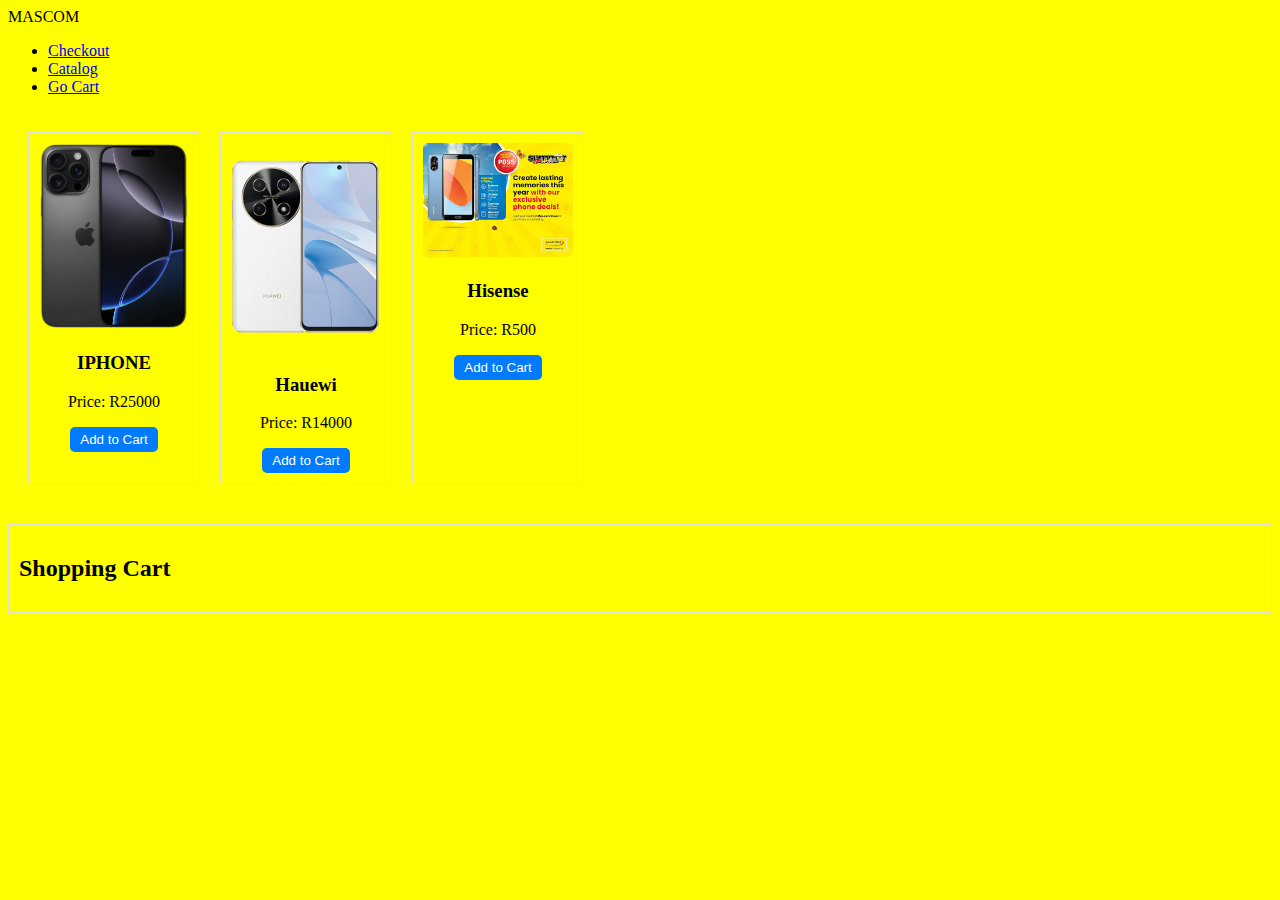
<file: MAGWACA/AddtoCut.html>
<!DOCTYPE html>
<html lang="en">
  <head>
    <meta charset="UTF-8" />
    <meta name="viewport" content="width=device-width, initial-scale=1.0" />
    <title>ADD TO CART</title>
    <header>
      <div class="logo">MASCOM</div>
      <nav>
        <ul>
          <li><a href="Checkout.html">Checkout</a></li>
          <li><a href="catalog.html">Catalog</a></li>
          <li><a href="AddtoCut.html">Go Cart</a></li>
        </ul>
      </nav>
    </header>
    <style>
      body {
        background-color: yellow;
      }
      .product-container {
        display: flex;
        gap: 20px;
        padding: 20px;
      }
      .product {
        border: 1px solid #ddd;
        padding: 10px;
        text-align: center;
        width: 150px;
      }
      .product img {
        width: 100%;
        height: auto;
        border-radius: 5px;
      }
      .cart {
        margin-top: 20px;
        padding: 10px;
        border: 1px solid #ddd;
      }
      button {
        padding: 5px 10px;
        background-color: #007bff;
        color: white;
        border: none;
        border-radius: 5px;
        cursor: pointer;
      }
      button:hover {
        background-color: #0056b3;
      }
    </style>
  </head>
  <body>
    <div class="product-container">
      <div class="product">
        <img src="iphone-16-pro-max-black-cbu.webp" alt="Product 1" />
        <h3>IPHONE</h3>
        <p>Price: R25000</p>
        <button onclick="addToCart('IPHONE')">Add to Cart</button>
      </div>
      <div class="product">
        <img src="03-huawei-nova-13i-white.webp" alt="Product 2" />
        <h3>Hauewi</h3>
        <p>Price: R14000</p>
        <button onclick="addToCart('Hauewi')">Add to Cart</button>
      </div>
      <div class="product">
        <img src="Hisense.jpeg" alt="Product 3" />
        <h3>Hisense</h3>
        <p>Price: R500</p>
        <button onclick="addToCart('Hisense')">Add to Cart</button>
      </div>
    </div>

    <div class="cart">
      <h2>Shopping Cart</h2>
      <ul id="cart-items"></ul>
    </div>

    <script>
      function addToCart(productName) {
        const cartItems = document.getElementById("cart-items");
        const newItem = document.createElement("li");
        newItem.textContent = productName;
        cartItems.appendChild(newItem);
        alert(`${productName} added to cart!`);
      }
    </script>
  </body>
</html>
</file>
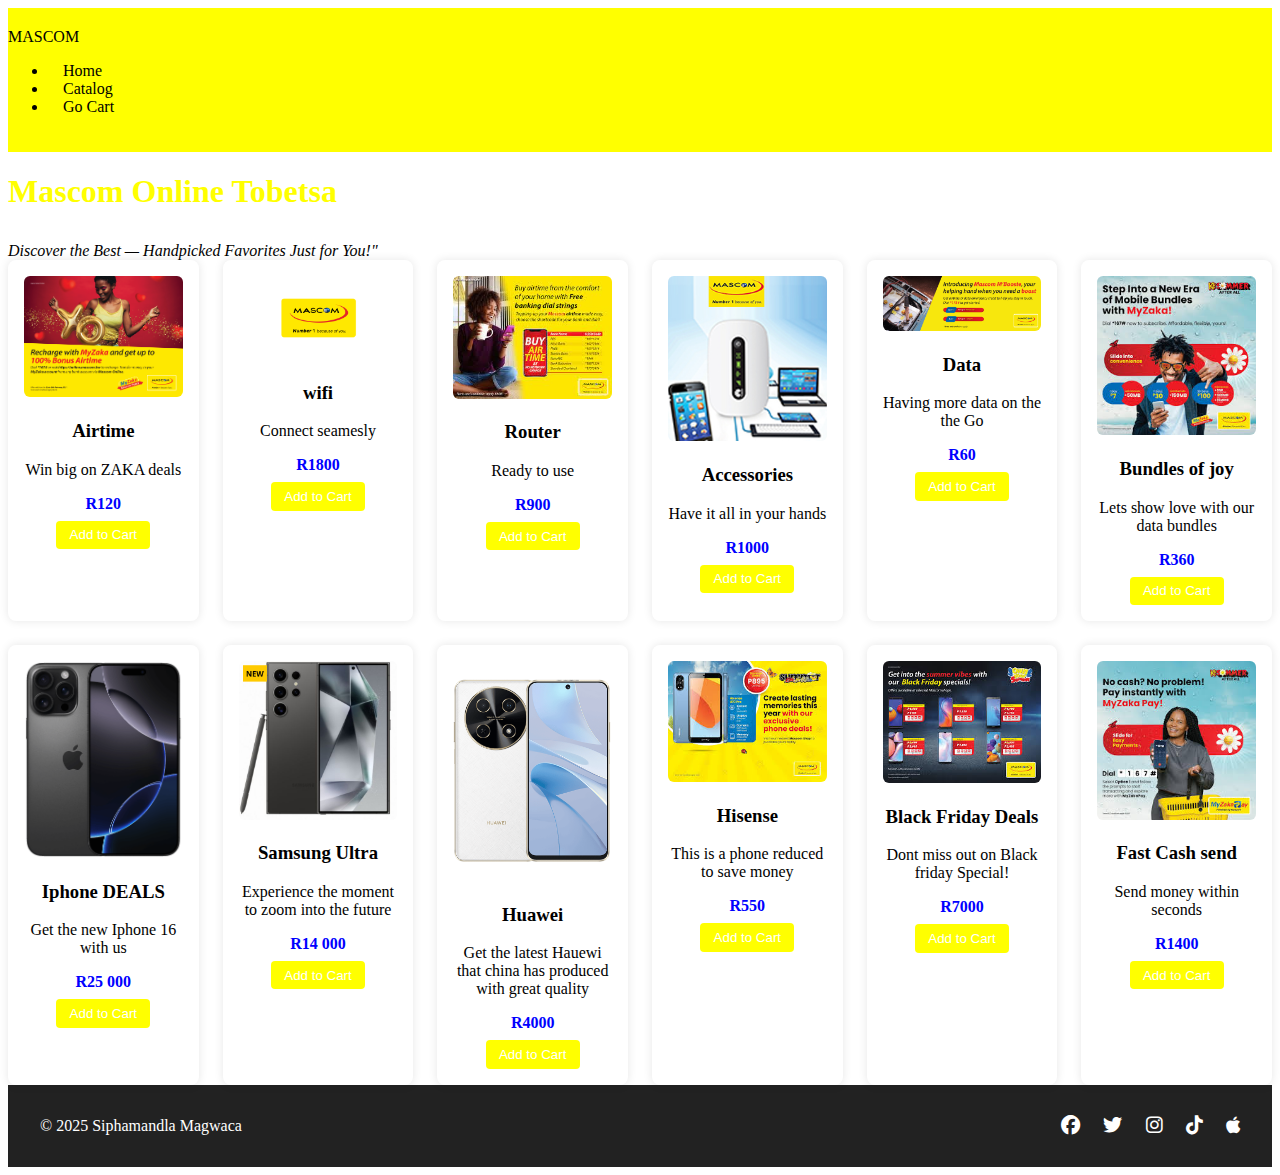
<file: MAGWACA/catalog.html>
<!DOCTYPE html>
<html lang="en">
  <head>
    <meta charset="UTF-8" />
    <title>MASCOM - Catalog</title>
    <link rel="stylesheet" href="styles2.css" />

    <link
      rel="stylesheet"
      href="https://cdnjs.cloudflare.com/ajax/libs/font-awesome/6.5.0/css/all.min.css"
    />
  </head>
  <body>
    <header>
      <div class="logo">MASCOM</div>
      <nav>
        <ul>
          <li><a href="index.html">Home</a></li>
          <li><a href="catalog.html">Catalog</a></li>
          <li><a href="AddtoCut.html">Go Cart</a></li>
        </ul>
      </nav>
    </header>

    <main class="catalog">
      <h1>Mascom Online Tobetsa</h1>
      <em>Discover the Best — Handpicked Favorites Just for You!"</em>
      <div class="products">
        <div class="product">
          <img src="ZAKA.jpeg" alt="Product 1" />
          <h3>Airtime</h3>
          <p>Win big on ZAKA deals</p>
          <p class="price">R120</p>
          <button>Add to Cart</button>
        </div>

        <div class="product">
          <img src="Mascom-520x270-1.png" alt="Product 2" />
          <h3>wifi</h3>
          <p>Connect seamesly</p>
          <p class="price">R1800</p>
          <button>Add to Cart</button>
        </div>

        <div class="product">
          <img src="Mascom3.jpeg" alt="Product 3" />
          <h3>Router</h3>
          <p>Ready to use</p>

          <p class="price">R900</p>
          <button>Add to Cart</button>
        </div>

        <div class="product">
          <img src="Mascon prdt.jpg" alt="Product 4" />
          <h3>Accessories</h3>
          <p>Have it all in your hands</p>
          <p class="price">R1000</p>
          <button>Add to Cart</button>
        </div>

        <div class="product">
          <img src="Ntleiks.jpg" alt="Product 5" />
          <h3>Data</h3>
          <p>Having more data on the the Go</p>
          <p class="price">R60</p>
          <button>Add to Cart</button>
        </div>

        <div class="product">
          <img src="Budles.jpeg" alt="Product 6" />
          <h3>Bundles of joy</h3>
          <p>Lets show love with our data bundles</p>
          <p class="price">R360</p>
          <button>Add to Cart</button>
        </div>

        <div class="product">
          <img src="iphone-16-pro-max-black-cbu.webp" alt="Product 7" />
          <h3>Iphone DEALS</h3>
          <p>Get the new Iphone 16 with us</p>

          <p class="price">R25 000</p>
          <button>Add to Cart</button>
        </div>

        <div class="product">
          <img src="phone-3.jpg" alt="Product 8" />
          <h3>Samsung Ultra</h3>
          <p>Experience the moment to zoom into the future</p>
          <p class="price">R14 000</p>
          <button>Add to Cart</button>
        </div>

        <div class="product">
          <img src="03-huawei-nova-13i-white.webp" alt="Product 9" />
          <h3>Huawei</h3>
          <p>
            Get the latest Hauewi that china has produced with great quality
          </p>
          <p class="price">R4000</p>
          <button>Add to Cart</button>
        </div>

        <div class="product">
          <img src="Hisense.jpeg" alt="Product 10" />
          <h3>Hisense</h3>
          <p>This is a phone reduced to save money</p>
          <p class="price">R550</p>
          <button>Add to Cart</button>
        </div>

        <div class="product">
          <img src="Black friday.jpeg" alt="Product 11" />
          <h3>Black Friday Deals</h3>
          <p>Dont miss out on Black friday Special!</p>
          <p class="price">R7000</p>
          <button>Add to Cart</button>
        </div>

        <div class="product">
          <img src="instant pay.jpeg" alt="Product 12" />
          <h3>Fast Cash send</h3>
          <p>Send money within seconds</p>
          <p class="price">R1400</p>
          <button>Add to Cart</button>
        </div>
      </div>
    </main>

    <footer>
      <p>&copy; 2025 Siphamandla Magwaca</p>
      <div class="socials">
        <a href="#"><i class="fab fa-facebook"></i></a>
        <a href="#"><i class="fab fa-twitter"></i></a>
        <a href="#"><i class="fab fa-instagram"></i></a>
        <a href="#"><i class="fab fa-tiktok"></i></a>
        <a href="#"><i class="fab fa-apple"></i></a>
      </div>
    </footer>
  </body>
</html>
</file>
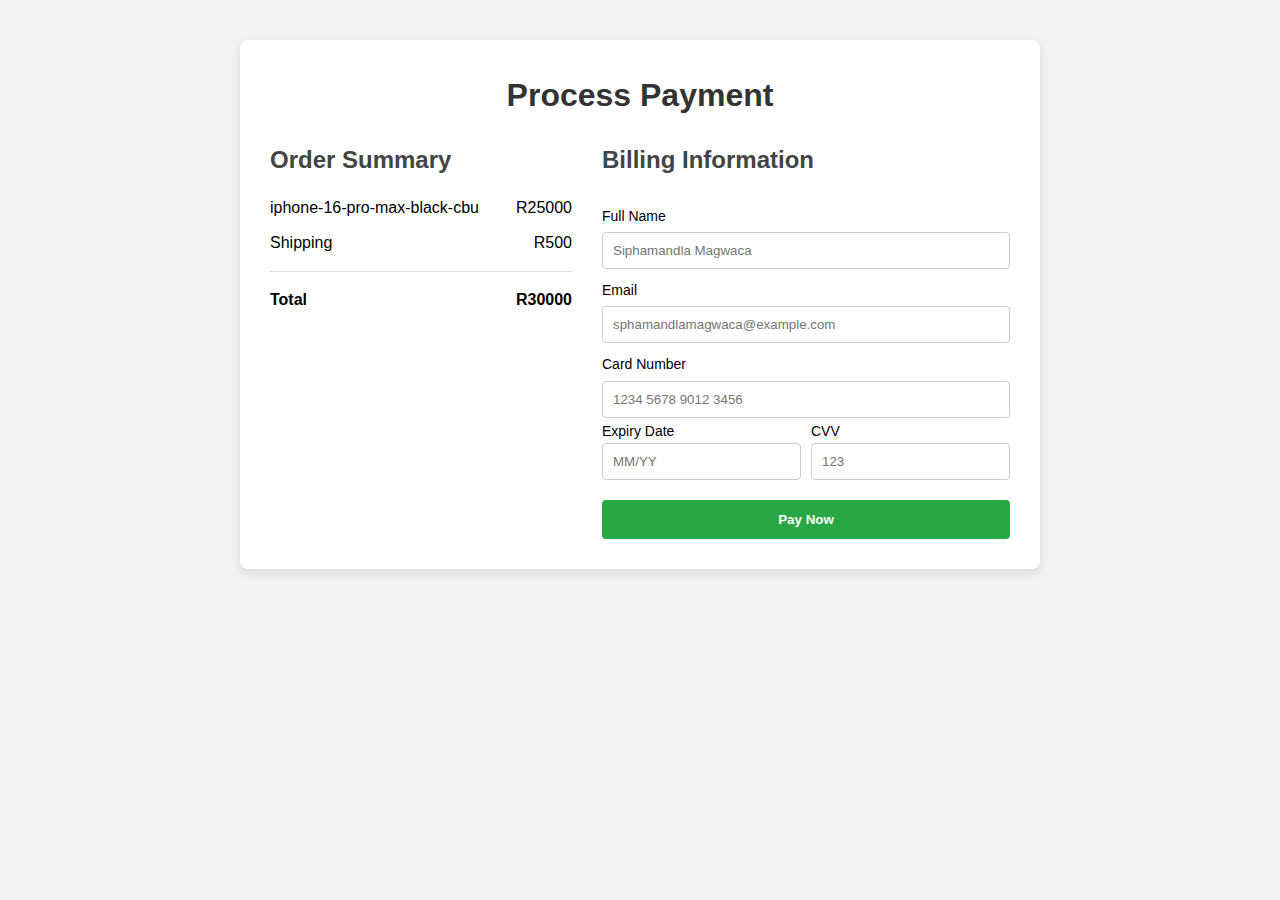
<file: MAGWACA/Checkout.html>
<!DOCTYPE html>
<html lang="en">
  <head>
    <meta charset="UTF-8" />
    <meta name="viewport" content="width=device-width, initial-scale=1.0" />
    <title>Checkout Page</title>
    <link rel="stylesheet" href="style.css" />
    <link rel="stylesheet" href="main.css" />
  </head>
  <body>
    <div class="checkout-container">
      <h1>Process Payment</h1>

      <div class="checkout-box">
        <!-- Product Summary -->
        <div class="summary">
          <h2>Order Summary</h2>
          <div class="item">
            <span>iphone-16-pro-max-black-cbu</span>
            <span>R25000</span>
          </div>
          <div class="item">
            <span>Shipping</span>
            <span>R500</span>
          </div>
          <hr />
          <div class="total">
            <strong>Total</strong>
            <strong>R30000</strong>
          </div>
        </div>

        <!-- Billing Info -->
        <div class="billing">
          <h2>Billing Information</h2>
          <form>
            <label for="fullname">Full Name</label>
            <input
              type="text"
              id="fullname"
              placeholder="Siphamandla Magwaca"
              required
            />

            <label for="email">Email</label>
            <input
              type="email"
              id="email"
              placeholder="sphamandlamagwaca@example.com"
              required
            />

            <label for="card">Card Number</label>
            <input
              type="text"
              id="card"
              placeholder="1234 5678 9012 3456"
              required
            />

            <div class="half">
              <div>
                <label for="expiry">Expiry Date</label>
                <input type="text" id="expiry" placeholder="MM/YY" required />
              </div>
              <div>
                <label for="cvv">CVV</label>
                <input type="text" id="cvv" placeholder="123" required />
              </div>
            </div>

            <button type="submit">Pay Now</button>
          </form>
        </div>
      </div>
    </div>
  </body>
</html>
</file>
<file: MAGWACA/styles2.css>
.catalog h1 {
  margin-bottom: 1em;
}
h1 {
  color: yellow;
}
.products {
  display: grid;
  grid-template-columns: repeat(auto-fit, minmax(180px, 1fr));
  gap: 1.5em;
}
.product {
  background: white;
  padding: 1em;
  border-radius: 8px;
  text-align: center;
  box-shadow: 0 0 10px rgba(0, 0, 0, 0.1);
}
.product img {
  width: 100%;
  height: auto;
  border-radius: 6px;
}
.product .price {
  color: blue;
  font-weight: bold;
  margin: 0.5em 0;
}
.product button {
  padding: 0.5em 1em;
  background: yellow;
  color: white;
  border: none;
  cursor: pointer;
  border-radius: 4px;
}
footer {
  background: #222;
  color: white;
  padding: 1em 2em;
  text-align: center;
  display: flex;
  justify-content: space-between;
  align-items: center;
}

.socials a {
  color: white;
  margin-left: 1em;
  text-decoration: none;
  font-size: 1.2em;
}

header {
  background-color: yellow;
  color: black;
  padding: 20px 0;
  text-align: left;
}

nav a {
  color: rgb(0, 0, 0);
  margin: 0 15px;
  text-decoration: none;
}

nav a:hover {
  text-decoration: underline;
}
</file>
<file: MAGWACA/style.css>
/* Body styling */
body {
  font-family: Arial, sans-serif;
  line-height: 1.6;
  background-color: #f0f0f0;
}

/* Header */
header {
  background-color: #ececec;
  color: white;
  padding: 20px 0;
  text-align: center;
}

nav a {
  color: rgb(0, 0, 0);
  margin: 0 15px;
  text-decoration: none;
}

nav a:hover {
  text-decoration: underline;
}
/* Main content */
main {
  padding: 20px;
  background-color: white;
  max-width: 800px;
  margin: 20px auto;
  border-radius: 8px;
  box-shadow: 0 2px 5px rgba(0, 0, 0, 0.1);
}

/* Footer */
footer {
  background-color: #333;
  color: white;
  text-align: center;
  padding: 15px 0;
  margin-top: 40px;
}
.socials {
  color: yellow;
  margin: center;
  text-decoration: none;
  font-size: 1.2em;
}
</file>
<file: MAGWACA/main.css>
* {
  box-sizing: border-box;
  margin: 0;
  padding: 0;
}

body {
  font-family: "Segoe UI", Tahoma, Geneva, Verdana, sans-serif;
  background-color: #f2f2f2;
  padding: 40px;
}

.checkout-container {
  max-width: 800px;
  margin: auto;
  background-color: white;
  padding: 30px;
  border-radius: 8px;
  box-shadow: 0 4px 12px rgba(0, 0, 0, 0.1);
}

.checkout-box {
  display: flex;
  flex-wrap: wrap;
  gap: 30px;
  margin-top: 20px;
}

.summary,
.billing {
  flex: 1 1 300px;
}

h1 {
  text-align: center;
  margin-bottom: 20px;
  color: #333;
}

h2 {
  margin-bottom: 15px;
  color: #444;
}

.item,
.total {
  display: flex;
  justify-content: space-between;
  margin-bottom: 10px;
}

hr {
  margin: 15px 0;
  border: none;
  border-top: 1px solid #ddd;
}

form {
  display: flex;
  flex-direction: column;
}

label {
  margin: 10px 0 5px;
  font-size: 14px;
}

input {
  padding: 10px;
  border: 1px solid #ccc;
  border-radius: 4px;
}

.half {
  display: flex;
  gap: 10px;
}

button {
  margin-top: 20px;
  padding: 12px;
  background-color: #28a745;
  border: none;
  color: white;
  font-weight: bold;
  border-radius: 4px;
  cursor: pointer;
  transition: background 0.3s;
}

button:hover {
  background-color: #218838;
}
</file>
